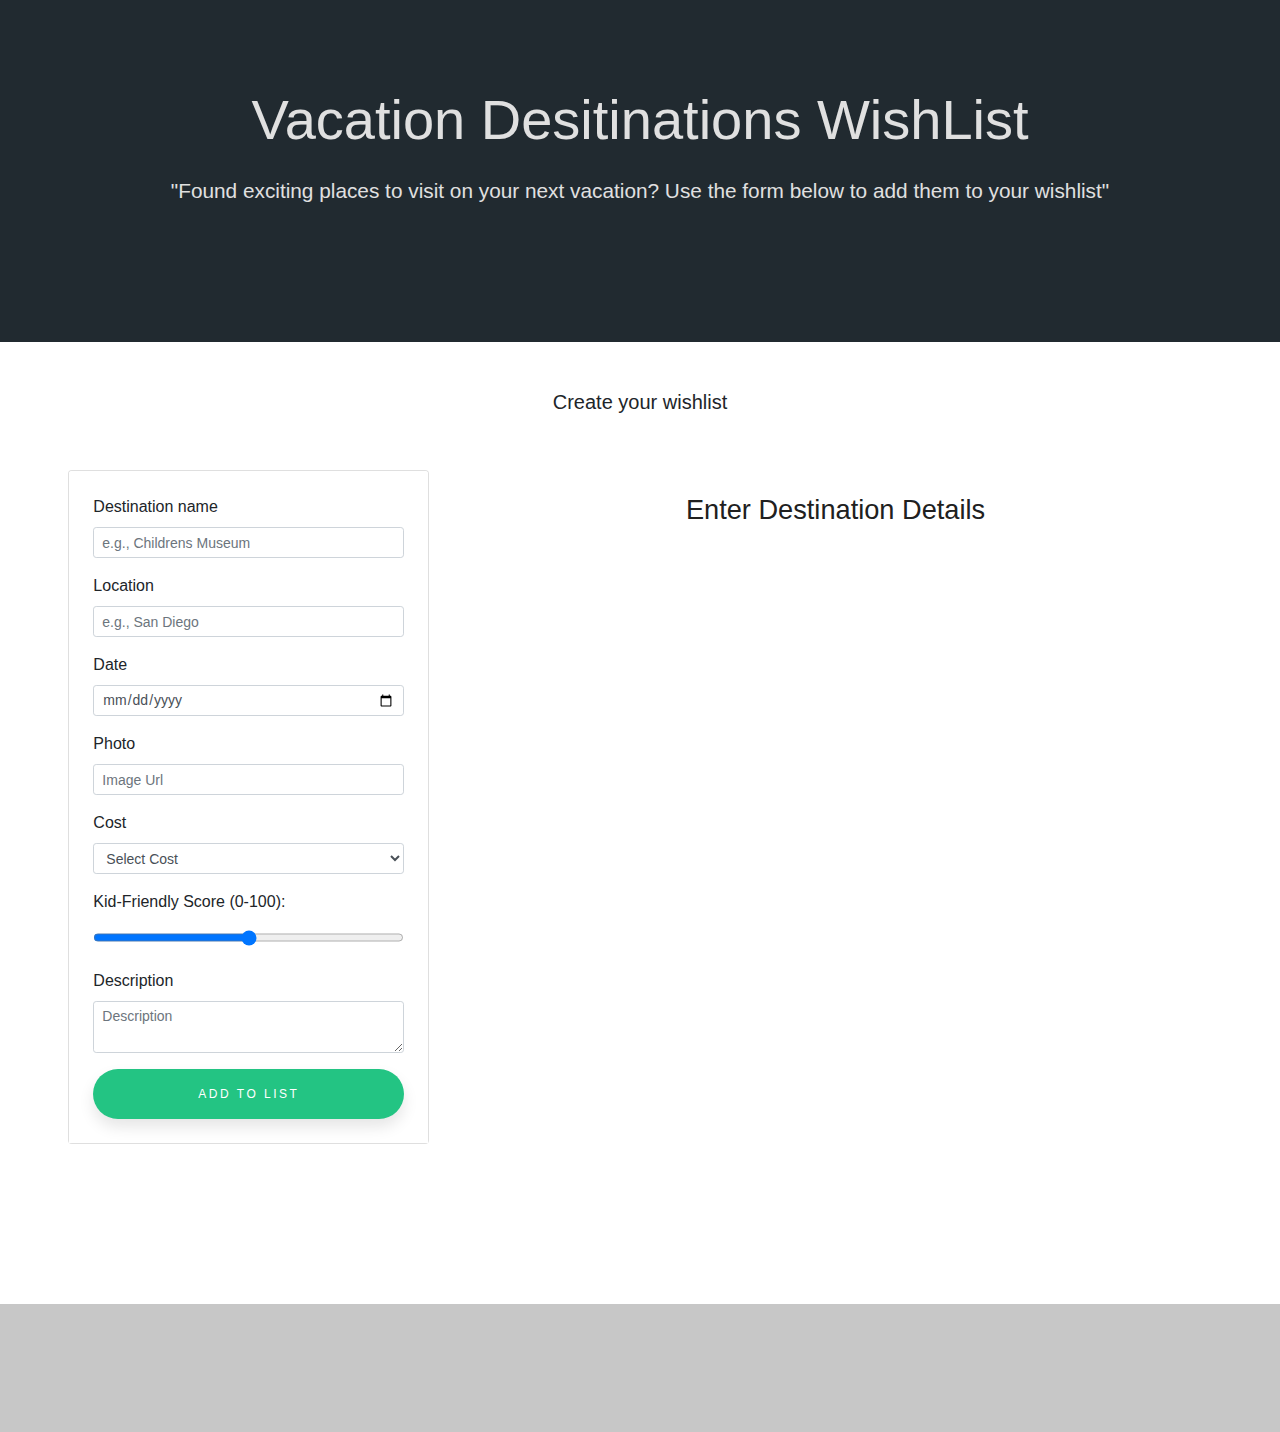
<file: index.html>
<!DOCTYPE html>
<html lang="en">
  <head>
    <meta charset="utf-8" />
    <meta
      name="viewport"
      content="width=device-width, initial-scale=1, shrink-to-fit=no"
    />

    <title>Vacation Destinations WishList</title>
    <!------------------BOOTSTRAP------------------>
    <link
      href="https://stackpath.bootstrapcdn.com/bootstrap/4.4.1/css/bootstrap.min.css"
      rel="stylesheet"
      integrity="sha384-Vkoo8x4CGsO3+Hhxv8T/Q5PaXtkKtu6ug5TOeNV6gBiFeWPGFN9MuhOf23Q9Ifjh"
      crossorigin="anonymous"
    />
    <!---------------CSS------------------------->
    <link rel="stylesheet" href="./vacationWishList.css" />
  </head>

  <!-----------------HTML------------------------->
  <body>
    <div class="bg-wishlist">
      <div class="container text-center">
        <h1 class="title-wishlist">Vacation Desitinations WishList</h1>
        <p class="text-desc">
          "Found exciting places to visit on your next vacation? Use the form
          below to add them to your wishlist"
        </p>
      </div>
    </div>
    <div class="container text-center">
      <h5 class="p-5">Create your wishlist</h5>
    </div>

    <div class="container col-md-11">
      <div class="row center-items">
        <div class="mb-12 mb-lg-0 col-xl-4 col-lg-4 col-md-8 col-sm-8">
          <div class="card">
            <div class="border-bottom-0 p-0 bg-white card-header">
              <div class="p-0 card-body fade pb-4 p-4 tab-pane active show">
                <form id="destinationForm">
                  <div class="form-group mb-3">
                    <label for="destinationName" class="form-label"
                      >Destination name</label
                    >
                    <input
                      required
                      minlength="2"
                      type="text"
                      class="form-control form-control-sm"
                      id="destinationName"
                      placeholder="e.g., Childrens Museum"
                    />
                  </div>
                  <div class="form-group mb-3">
                    <label for="location" class="form-label">Location</label>
                    <input
                      required
                      minlength="2"
                      type="text"
                      class="form-control form-control-sm"
                      id="location"
                      placeholder="e.g., San Diego"
                    />
                  </div>
                  <div class="form-group mb-3">
                    <label for="date" class="form-label">Date</label>
                    <input 
                      required 
                      type="date" 
                      id="date" 
                      name="date"
                      class="form-control form-control-sm"
                      />
                  </div>
                  <div class="form-group mb-3">
                    <label for="imageUrl" class="form-label">Photo</label>
                    <input
                      type="url"
                      class="form-control form-control-sm"
                      id="imageUrl"
                      placeholder="Image Url"
                    />
                  </div>
                  <div class="form-group mb-3">
                    <label for="cost" class="form-label">Cost</label>
                    <select
                      id="cost"
                      class="form-select form-control form-control-sm"
                      aria-label="Default select example"
                    >
                      <option selected>Select Cost</option>
                      <option value="Free">Free</option>
                      <option value="$0-25">$0-25</option>
                      <option value="$25-50">$25-50</option>
                      <option value="$50-100">$50-100</option>
                      <option value="$100-200">$100-200</option>
                      <option value="$200-500">$200-500</option>
                      <option value="$500-1000">$500-1000</option>
                    </select>
                  </div>
                  <div class="form-group mb-3">
                    <label for="score" class="form-label">Kid-Friendly Score (0-100):</label>
                    <input 
                      type="range" 
                      id="kidScore" 
                      name="kidScore" 
                      min="0" 
                      max="100"
                      class="form-control form-control-sm"
                      >
                  </div>
                  <div class="form-group mb-3">
                    <label for="description" class="form-label"
                      >Description</label
                    >
                    <textarea
                      type="text"
                      class="form-control form-control-sm"
                      id="description"
                      placeholder="Description"
                    ></textarea>
                  </div>
                  <button type="submit" class="btn submitBtn">
                    Add to list
                  </button>
                </form>
              </div>
            </div>
          </div>
        </div>
        <div class="col-xl-8 col-lg-10 col-md-10 col-sm-10 pt-4 pb-4">
          <h4 id="title" class="container-title center-items">
            Enter Destination Details
          </h4>
          <!------------CLONE-CONTAINER------------->
          <div class="row center-items clone-container"></div>

          <!---------- TEMPLATE ----------------->
          <script class="p-3" id="itemTemplate" type="text/template">
            <div class="card col-md-4 shadow mb-5 bg-body-tertiary" style="width: 18rem;">
              <div class="row">
                <img class="card-img-top"
                      src="https://www.holidayhypermarket.co.uk/hype/wp-content/uploads/2017/11/JAM_NEG_F117.jpg"
                      alt="img"
                      >
              </div>
              <div class="row no-gutters">
                  <div class="col-md-12">
                      <div class="card-body">
                          <h5 class="card-title pt-2">Destination Name</h5>
                          <p class="card-subtitle text-muted small pb-3">Location</p>
                          <div class="row center-items">
                            <p class="small">Date: </p>
                            <p class="card-date small">Date</p>
                          </div>
                          <div class="row center-items">
                            <p class="small">Price range: </p>
                            <p class="card-price small">$0</p>
                          </div>
                          <div class="row center-items"> 
                              <p class="small">Kid-friendly score: </p>
                              <p class="card-range small"> 0/100</p>
                              <p class="small"> /100 </p>
                          </div>
                          <div class="row center-items">
                            <p class="small">Description: </p>
                            <p class="card-text small">Description</p>
                          </div>
                      </div>
                      <div class="row center-items"> 
                      <div class="btn-container">
                        <button type="button" class="card-btn btn editItem mt-2" id="editItem">Edit</button>
                        <button type="button" class="card-btn btn deleteItem mt-2" id="deleteItem">Remove</button>
                      </div>
                    </div>
                    </div>
                  </div>
              </div>
          </script>
        </div>
      </div>
    </div>
    <div class="contianer footer"></div>
    <!----------------- JAVASCRIPT --------------->
    <script async type="module" src="./wishListCards/script.js"></script>
  </body>
</html>
</file>
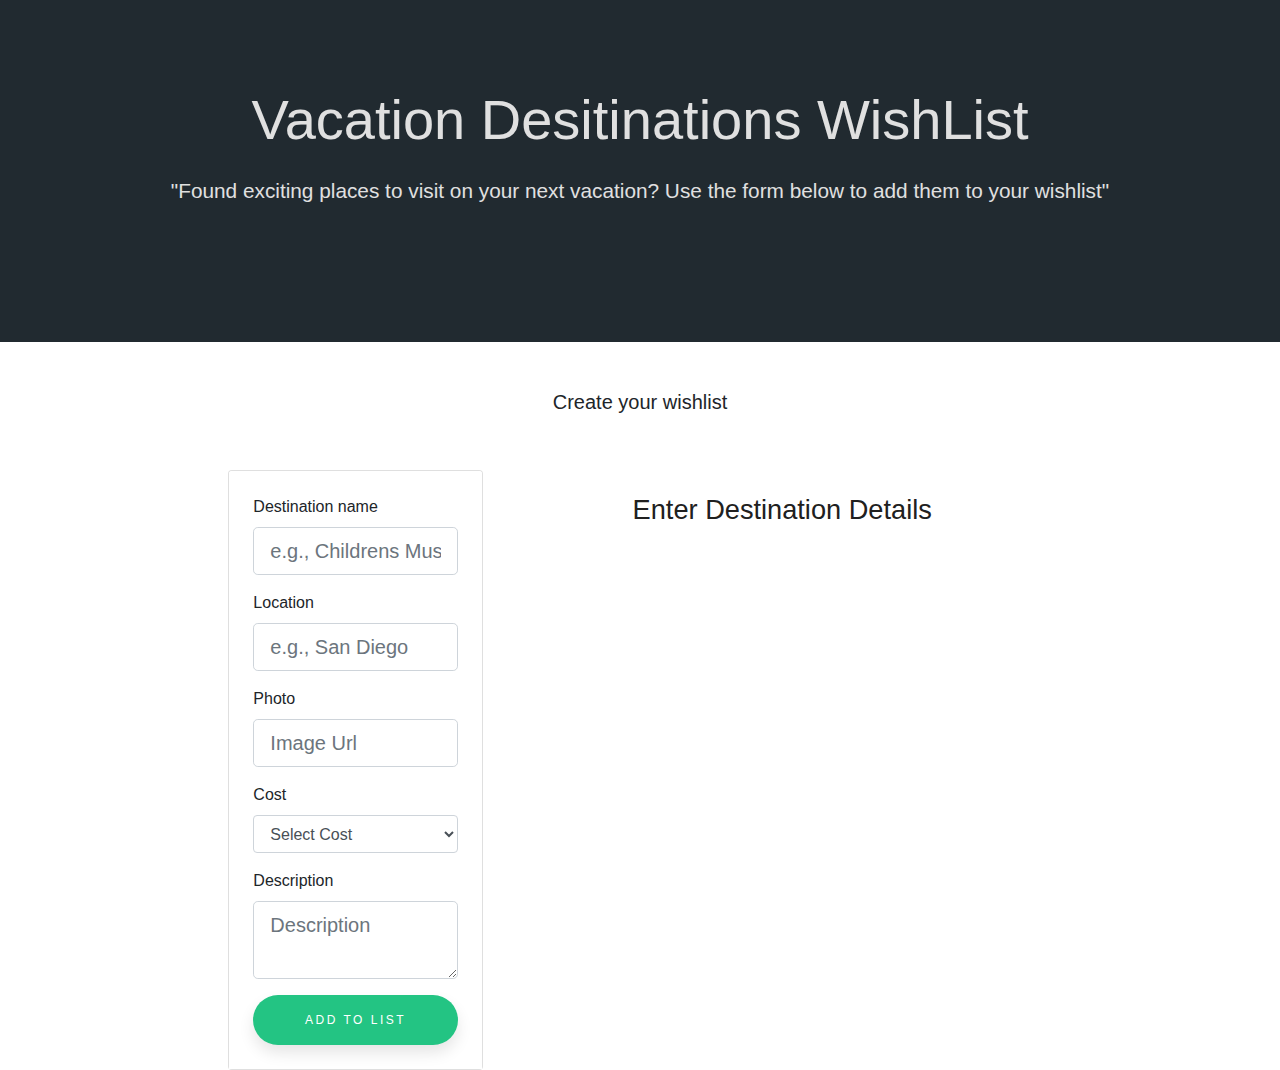
<file: VacationWishList.html>
<!DOCTYPE html>
<html lang="en">
  <head>
    <meta charset="utf-8" />
    <meta
      name="viewport"
      content="width=device-width, initial-scale=1, shrink-to-fit=no"
    />

    <title>Vacation Desitinations WishList</title>
    <!------------------Bootstrap------------------->
    <link
      href="https://stackpath.bootstrapcdn.com/bootstrap/4.4.1/css/bootstrap.min.css"
      rel="stylesheet"
      integrity="sha384-Vkoo8x4CGsO3+Hhxv8T/Q5PaXtkKtu6ug5TOeNV6gBiFeWPGFN9MuhOf23Q9Ifjh"
      crossorigin="anonymous"
    />
    <!---------------CSS---------------------------->
    <link rel="stylesheet" href="./vacationWishList.css" />
  </head>

  <!--------------------HTML------------------------->
  <body class="bg">
    <div class="bg-wishlist">
      <div class="container text-center">
        <h1 class="title-wishlist">Vacation Desitinations WishList</h1>
        <p class="text-desc">
          "Found exciting places to visit on your next vacation? Use the form
          below to add them to your wishlist"
        </p>
      </div>
    </div>
    <div class="container text-center">
      <h5 class="p-5">Create your wishlist</h5>
    </div>

    <div class="container col-md-8">
      <div class="row center-items">
        <div class="mb-12 mb-lg-0 col-xl-4 col-lg-4 col-md-8 col-sm-8 bg">
          <div class="card">
            <div class="border-bottom-0 p-0 bg-white card-header">
              <div class="p-0 card-body fade pb-4 p-4 tab-pane active show">
                <form id="destinationForm">
                  <div class="form-group mb-3">
                    <label for="destinationName" class="form-label"
                      >Destination name</label
                    >
                    <input
                      required
                      minlength="2"
                      type="text"
                      class="form-control form-control-lg"
                      id="destinationName"
                      placeholder="e.g., Childrens Museum"
                    />
                  </div>
                  <div class="form-group mb-3">
                    <label for="location">Location</label>
                    <input
                      required
                      minlength="2"
                      type="text"
                      class="form-control form-control-lg"
                      id="location"
                      placeholder="e.g., San Diego"
                    />
                  </div>
                  <div class="form-group mb-3">
                    <label for="imageUrl" class="form-label">Photo</label>
                    <input
                      type="url"
                      class="form-control form-control-lg"
                      id="imageUrl"
                      placeholder="Image Url"
                    />
                  </div>
                  <div class="form-group mb-3">
                    <label for="cost" class="form-label">Cost</label>
                    <select
                      id="cost"
                      class="form-select form-control"
                      aria-label="Default select example"
                    >
                      <option selected>Select Cost</option>
                      <option value="Free">Free</option>
                      <option value="$0-25">$0-25</option>
                      <option value="$25-50">$25-50</option>
                      <option value="$50-100">$50-100</option>
                    </select>
                  </div>

                  <div class="form-group mb-3">
                    <label for="description" class="form-label"
                      >Description</label
                    >
                    <textarea
                      type="text"
                      class="form-control form-control-lg"
                      id="description"
                      placeholder="Description"
                    ></textarea>
                  </div>
                  <button type="submit" class="btn btn-light submitBtn">
                    Add to list
                  </button>
                </form>
              </div>
            </div>
          </div>
        </div>
        <div class="col-xl-8 col-lg-10 col-md-10 col-sm-10 pt-4 pb-4">
          <h4 id="title" class="container-title center-items">
            Enter Destination Details
          </h4>
          <!------------Clone container------------->
          <div class="row center-items p-5 clone-container"></div>

          <!----------template--hiding----------------->
          <script id="itemTemplate" type="text/template">
            <div class="card col-md-4 shadow mb-5 bg-body-tertiary" style="width: 18rem;">
              <div class="row">
                <img class="card-img-top"
                      src="https://www.holidayhypermarket.co.uk/hype/wp-content/uploads/2017/11/JAM_NEG_F117.jpg"
                      alt="img"
                      >
              </div>
              <div class="row no-gutters">
                  <div class="col-md-12">
                      <div class="card-body">
                          <h5 class="card-title pt-3 pb-2 card-name">Destination Name</h5>
                          <h4 class="card-subtitle mb-2 text-muted location">Location</h6>
                          <p class="card-text">Description</p>
                          <p class="card-price">$50</p>

                      </div>
                      <div class="pb-4 btn-container ">
                        <button type="button" class="card-btn btn btn-warning editItem mt-2" id="editItem">Edit</button>
                        <button type="button" class="card-btn btn btn-danger deleteItem mt-2" id="deleteItem">Remove</button>
                      </div>
                      </div>
                  </div>
              </div>
          </script>
        </div>
      </div>
    </div>

    <!----------------- Javascript --------------->
    <script src="./script.js"></script>
  </body>
</html>
</file>
<file: vacationWishList.css>
.bg-wishlist {
  padding-top: 4.5rem;
  padding-bottom: 7.5rem;
  background-color: #212a30;

  display: flex;
  flex-wrap: wrap;
  justify-content: center;
}

.btn-container {
  align-items: center;
  padding-bottom: 1.2rem;
  justify-content: center;
}

.card-btn {
  align-items: center;
  justify-content: space-between;
}

.card-price {
  font-style: italic;
}

.card-style {
  box-shadow: 0.5rem 1rem rgba(0, 0, 0, 0.15) !important;
  border-radius: 0.25rem !important;
  margin-bottom: 3rem !important;
  width: 18rem;
  padding: 1rem !important;
}

.center-items {
  align-items: top;
  justify-content: center;
  display: flex;
}

.clone-container {
  padding-left: 1.4rem;
  padding-right: 1.4rem;
}

.container-title {
  font-size: 1.7rem;
  font-weight: 400;
  color: #202020;
  padding-bottom: 1.5rem;
}

.deleteItem:active {
  transform: translateY(-1px);
}

.deleteItem:hover {
  background-color: #ee5844;
  box-shadow: 0px 15px 20px rgba(238, 77, 37, 0.4);
  color: #fff;
  transform: translateY(-7px);
}

.editItem:active {
  transform: translateY(-1px);
}

.editItem:hover {
  background-color: #eec644;
  box-shadow: 0px 15px 20px rgba(204, 194, 53, 0.4);
  color: #fff;
  transform: translateY(-7px);
}

.footer {
  background: #c7c7c7;
  padding-bottom: 8rem;
  margin-top: 10rem;
}

.text-desc {
  color: #e0e0e0;
  font-size: 1.3rem;
  font-weight: 100;
}

.title-wishlist {
  color: #e0e0e0;
  opacity: 1;
  font-size: 3.5rem;
  line-height: 1.7;
  font-weight: 400;
}

.submitBtn:active {
  transform: translateY(-1px);
}

.submitBtn:hover {
  background-color: #23c483;
  box-shadow: 0px 15px 20px rgba(46, 229, 157, 0.4);
  color: #fff;
  transform: translateY(-7px);
}

.editItem {
  width: 40%;
  padding: 1.3em 3em;
  font-size: 12px;
  text-transform: uppercase;
  letter-spacing: 2.5px;
  font-weight: 500;
  color: #ffffff;
  background-color: #eec644;
  border: none;
  border-radius: 45px;
  box-shadow: 0px 8px 15px rgba(0, 0, 0, 0.1);
  transition: all 0.3s ease 0s;
  cursor: pointer;
  outline: none;
}

.deleteItem {
  width: 45%;
  padding: 1.3em 3em;
  font-size: 12px;
  text-transform: uppercase;
  letter-spacing: 2.5px;
  font-weight: 500;
  color: #ffffff;
  background-color: #ee5844;
  border: none;
  border-radius: 45px;
  box-shadow: 0px 8px 15px rgba(0, 0, 0, 0.1);
  transition: all 0.3s ease 0s;
  cursor: pointer;
  outline: none;
}

.submitBtn {
  width: 100%;
  padding: 1.3em 3em;
  font-size: 12px;
  text-transform: uppercase;
  letter-spacing: 2.5px;
  font-weight: 500;
  color: #ffffff;
  background-color: #23c483;
  border: none;
  border-radius: 45px;
  box-shadow: 0px 8px 15px rgba(0, 0, 0, 0.1);
  transition: all 0.3s ease 0s;
  cursor: pointer;
  outline: none;
}

/* .card {
  border-radius: 21px;
  background: #e0e0e0;
  box-shadow: 26px 26px 52px #afafaf, -26px -26px 52px #ffffff;
} */
</file>
